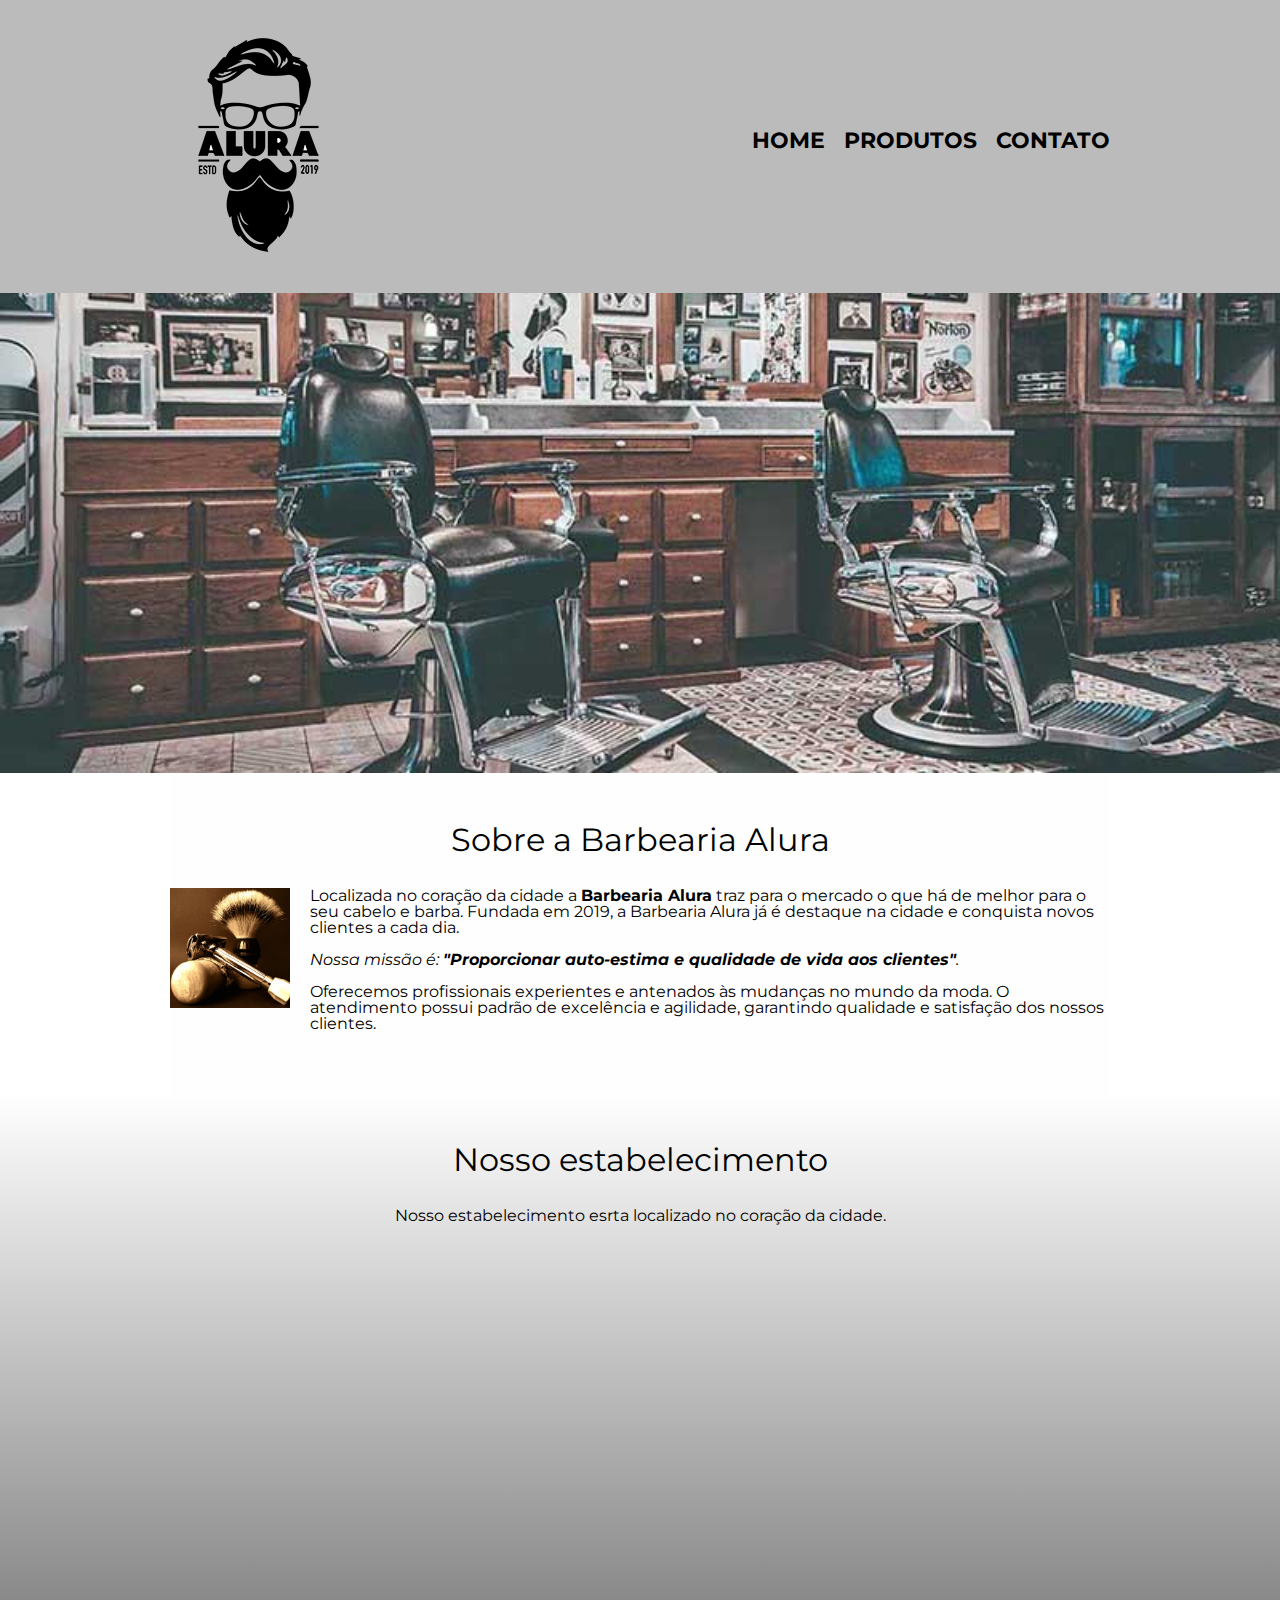
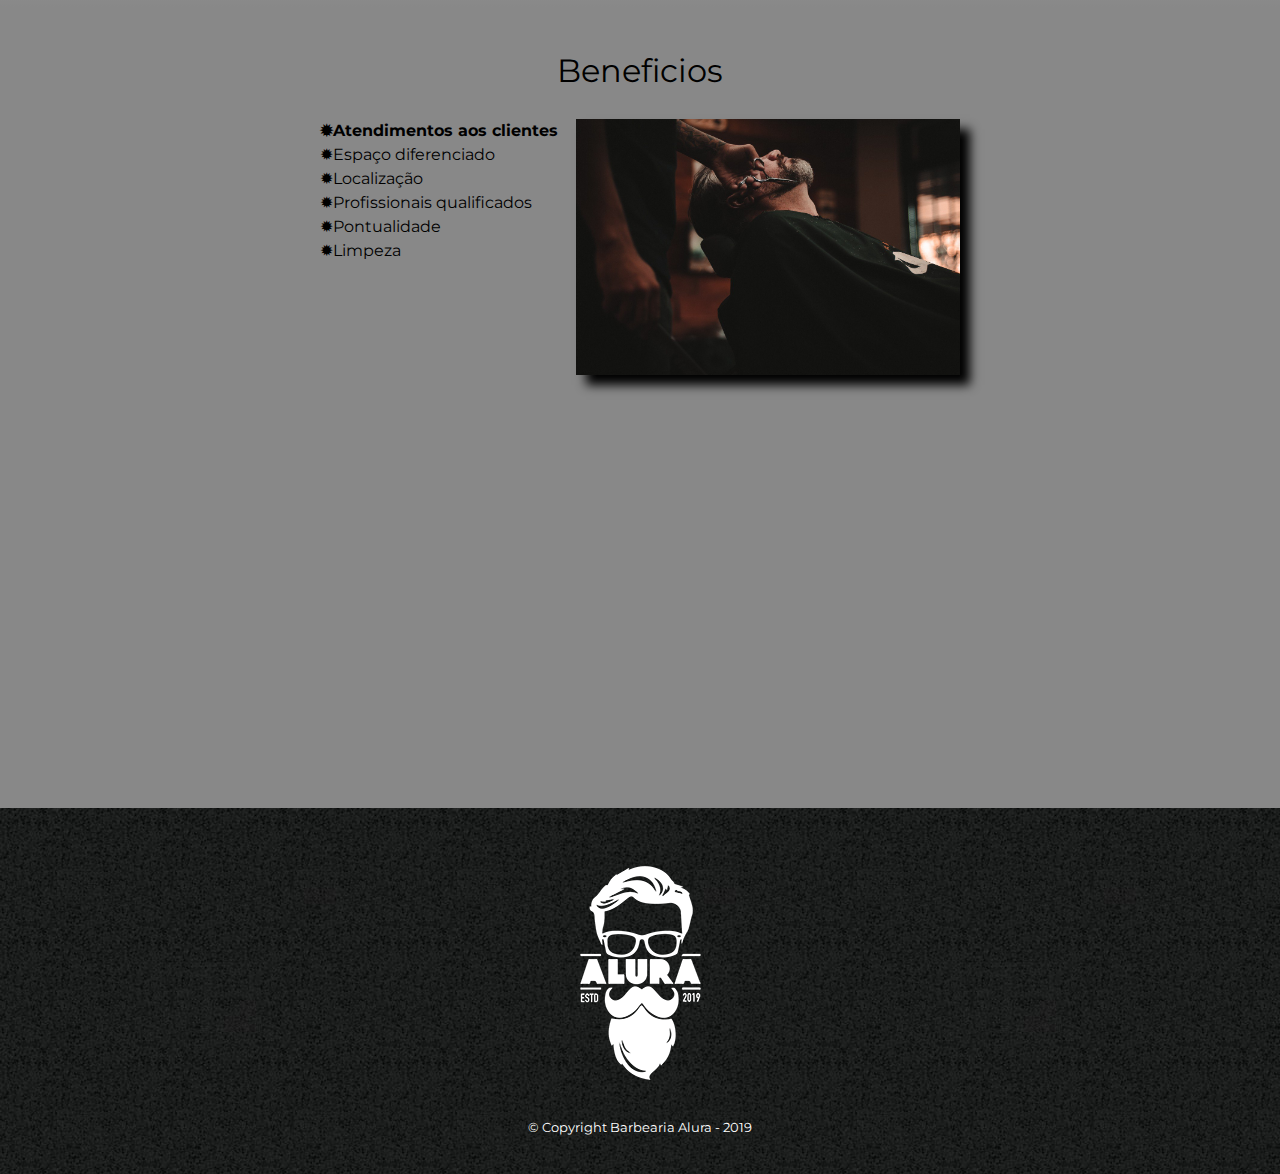
<file: HTML5:CSS3 /index.html>
<!DOCTYPE html>  
<html lang="pt-br">

    <head>
        <meta charset="UTF-8">
        <meta name="viewport" content="width=device-width">
        <title>Barbearia Alura</title>
        <link rel="stylesheet" href="reset.css">
    <!-- Ordem dos links importa. Primeiro limpa o padrão do navegador e depois adiciona o criado pelo desenvolvedor-->
    <link rel="stylesheet" href="style.css">
    <link href="https://fonts.googleapis.com/css?family=Montserrat&display=swap" rel="stylesheet">
    </head>

    <body>
        <header>
            
                <div class="caixa">
                    <h1><img src="imagens/logo.png" alt=""></h1>
        
                    <nav>
                        <ul>
                            <li><a href="index.html">Home</a></li>
                            <li><a href="produtos.html">Produtos</a></li>
                            <li><a href="contato.html">Contato</a></li>
                        </ul>
                    </nav>
                </div>
           
        </header>

        <img class="banner" src="imagens/banner.jpg" alt="">

        <main>
            <section class="principal">

                <h2 class="titulo-principal">Sobre a Barbearia Alura</h2>

                <img class="utensilios" src="imagens/utensilios.jpg" alt="Utensilios de um barbeiro.">

                <p>Localizada no coração da cidade a <strong>Barbearia Alura</strong> traz para o mercado o que há de melhor para o seu cabelo e barba. Fundada em 2019, a Barbearia Alura já é destaque na cidade e conquista novos clientes a cada dia.</p>

                <p id="missao"><em>Nossa missão é: <strong>"Proporcionar auto-estima e qualidade de vida aos clientes"</strong>.</em></p>

                <p>Oferecemos profissionais experientes e antenados às mudanças no mundo da moda. O atendimento possui padrão de excelência e agilidade, garantindo qualidade e satisfação dos nossos clientes.</p>
                
            </section>

            <section class="mapa">
                <h3 class="titulo-principal">Nosso estabelecimento</h3>
                <p>Nosso estabelecimento esrta localizado no coração da cidade.</p>
                <div class="mapa-conteudo">
                    <iframe src="https://www.google.com/maps/embed?pb=!1m18!1m12!1m3!1d3656.448461139044!2d-46.63465338584339!3d-23.588244284669543!2m3!1f0!2f0!3f0!3m2!1i1024!2i768!4f13.1!3m3!1m2!1s0x94ce5a2b2ed7f3a1%3A0xab35da2f5ca62674!2sCaelum!5e0!3m2!1spt-BR!2sbr!4v1577136242918!5m2!1spt-BR!2sbr" width="100%" height="300" frameborder="0" style="border:0;" allowfullscreen=""></iframe>
                </div>

            </section>

            <section class="beneficios">
                <h3 class="titulo-principal">Beneficios</h3>

                <div class="conteudo-beneficios">
                    <ul class="lista-beneficios">
                        <li class="itens">Atendimentos aos clientes</li>
                        <li class="itens">Espaço diferenciado</li>
                        <li class="itens">Localização</li>
                        <li class="itens">Profissionais qualificados</li>
                        <li class="itens">Pontualidade</li>
                        <li class="itens">Limpeza</li>
                    </ul><img src="imagens/beneficios.jpg" class="imagem-beneficios" alt="">
                    <!-- elementos <ul> e <img> precisam estar colados pois o inline-block do css reconhece o espaço que pode haver de uma linha entre as tags e não dispoe os elementos da forma correta -->
                </div>

                <div class="video">
                    <iframe width="100%" height="315" src="https://www.youtube.com/embed/wcVVXUV0YUY" frameborder="0" allow="accelerometer; autoplay; encrypted-media; gyroscope; picture-in-picture" allowfullscreen></iframe>
                </div>

            </section>



        </main>

        <footer>
            <img src="imagens/logo-branco.png" alt="">
            <p class="copyright">&copy; Copyright Barbearia Alura  - 2019</p>
        </footer>

    </body>
</html>
</file>
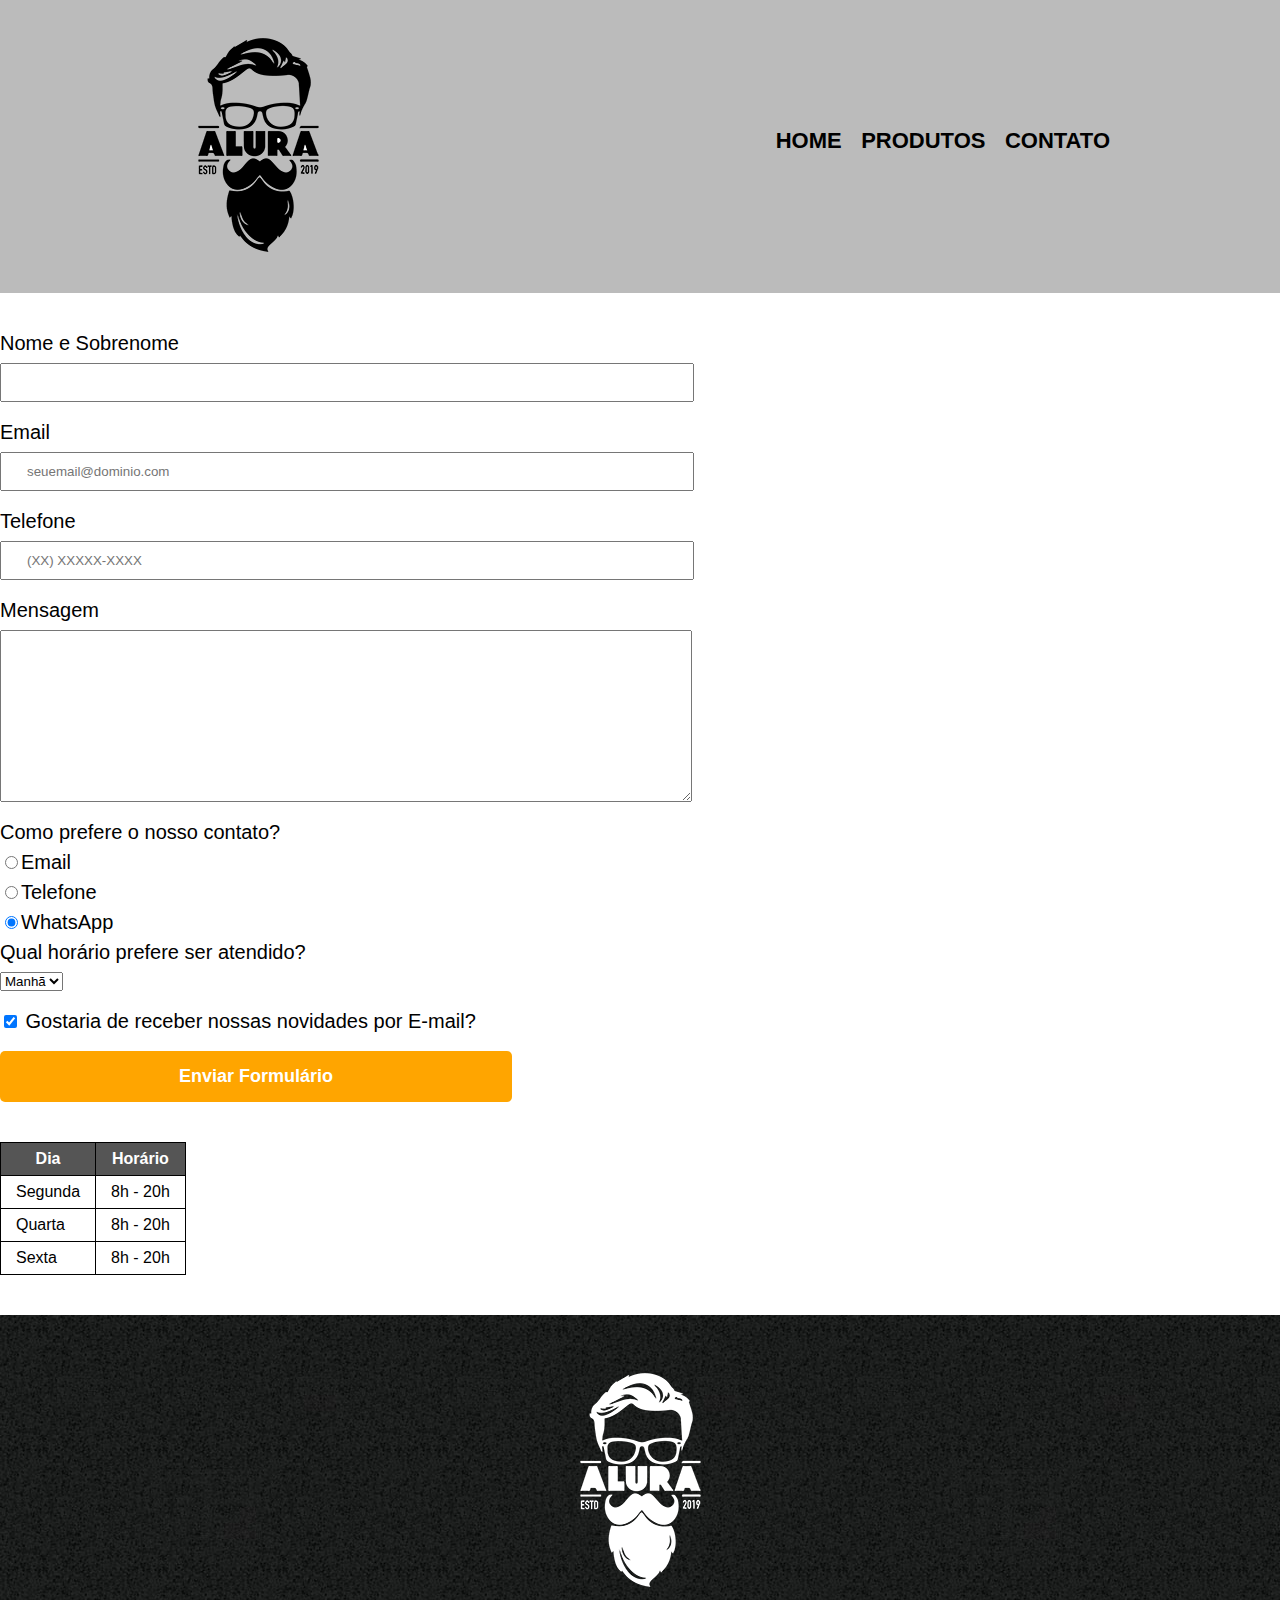
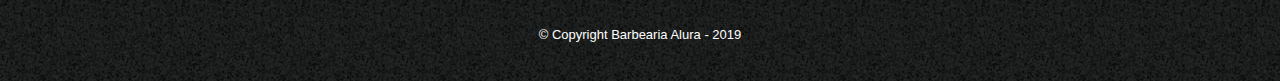
<file: HTML5:CSS3 /contato.html>
<!DOCTYPE html>
<html>
<head>
    <meta charset="UTF-8">
    <meta name="viewport" content="width=device-width, initial-scale=1.0">
    <meta http-equiv="X-UA-Compatible" content="ie=edge">
    <title>Contato - Barbearia Alura</title>
    <link rel="stylesheet" href="reset.css">
    <!-- Ordem dos links importa. Primeiro limpa o padrão do navegador e depois adiciona o criado pelo desenvolvedor-->
    <link rel="stylesheet" href="style.css">
</head>
<body>
    <header>
        <div class="caixa">
            <h1><img src="imagens/logo.png" alt="Logo da Barbearia Alura"></h1>

            <nav>
                <ul>
                    <li><a href="index.html">Home</a></li>
                    <li><a href="produtos.html">Produtos</a></li>
                    <li><a href="contato.html">Contato</a></li>
                </ul>
            </nav>
        </div>
    </header>

    <main>
        <form class="form">
            <label for="nomesobrenome">Nome e Sobrenome</label>
            <input type="text" id="nomesobrenome" class="input-padrao" required>

            <label for="email">Email</label>
            <input type="email" id="email" class="input-padrao" required placeholder="seuemail@dominio.com">

            <label for="telefone">Telefone</label>
            <input type="tel" id="telefone" class="input-padrao" required placeholder="(XX) XXXXX-XXXX">

            <label for="mensagem">Mensagem</label>
            <textarea name="" id="mensagem" cols="80" rows="10" class="input-padrao" required></textarea>

            <fieldset>
                <legend>Como prefere o nosso contato?</legend>
                <label for="radio-email"><input type="radio" name="contato" value="email" id="radio-email">Email</label>
                

                <label for="radio-telefone"><input type="radio" name="contato" value="telefone" id="radio-telefone">Telefone</label>
                

                <label for="radio-whatsapp"><input type="radio" name="contato" value="whatsapp" id="radio-whatsapp" checked>WhatsApp</label>
                
            </fieldset>

            <fieldset>
                <legend>Qual horário prefere ser atendido?</legend>
                <select name="" id="">
                    <option value="">Manhã</option>
                    <option value="">Tarde</option>
                    <option value="">Noite</option>
                </select>
            </fieldset>
                            
            <label class="checkbox"><input type="checkbox" checked> Gostaria de receber nossas novidades por E-mail?</label>

            <input type="submit" value="Enviar Formulário" class="enviar"> 
        </form>

        <table class="table">
            <thead>
                <tr>
                    <th>Dia</th>
                    <th>Horário</th>
                </tr>
            </thead>

            <tbody>
                <tr>
                    <td>Segunda</td>
                    <td>8h - 20h</td>
                </tr>

                <tr>
                    <td>Quarta</td>
                    <td>8h - 20h</td>
                </tr>

                <tr>
                    <td>Sexta</td>
                    <td>8h - 20h</td>
                </tr>
            </tbody>

        </table>

    </main>

    <footer>
        <img src="imagens/logo-branco.png" alt="Logo da Barbearia Alura">
        <p class="copyright">&copy; Copyright Barbearia Alura  - 2019</p>
    </footer>

</body>
</html>
</file>
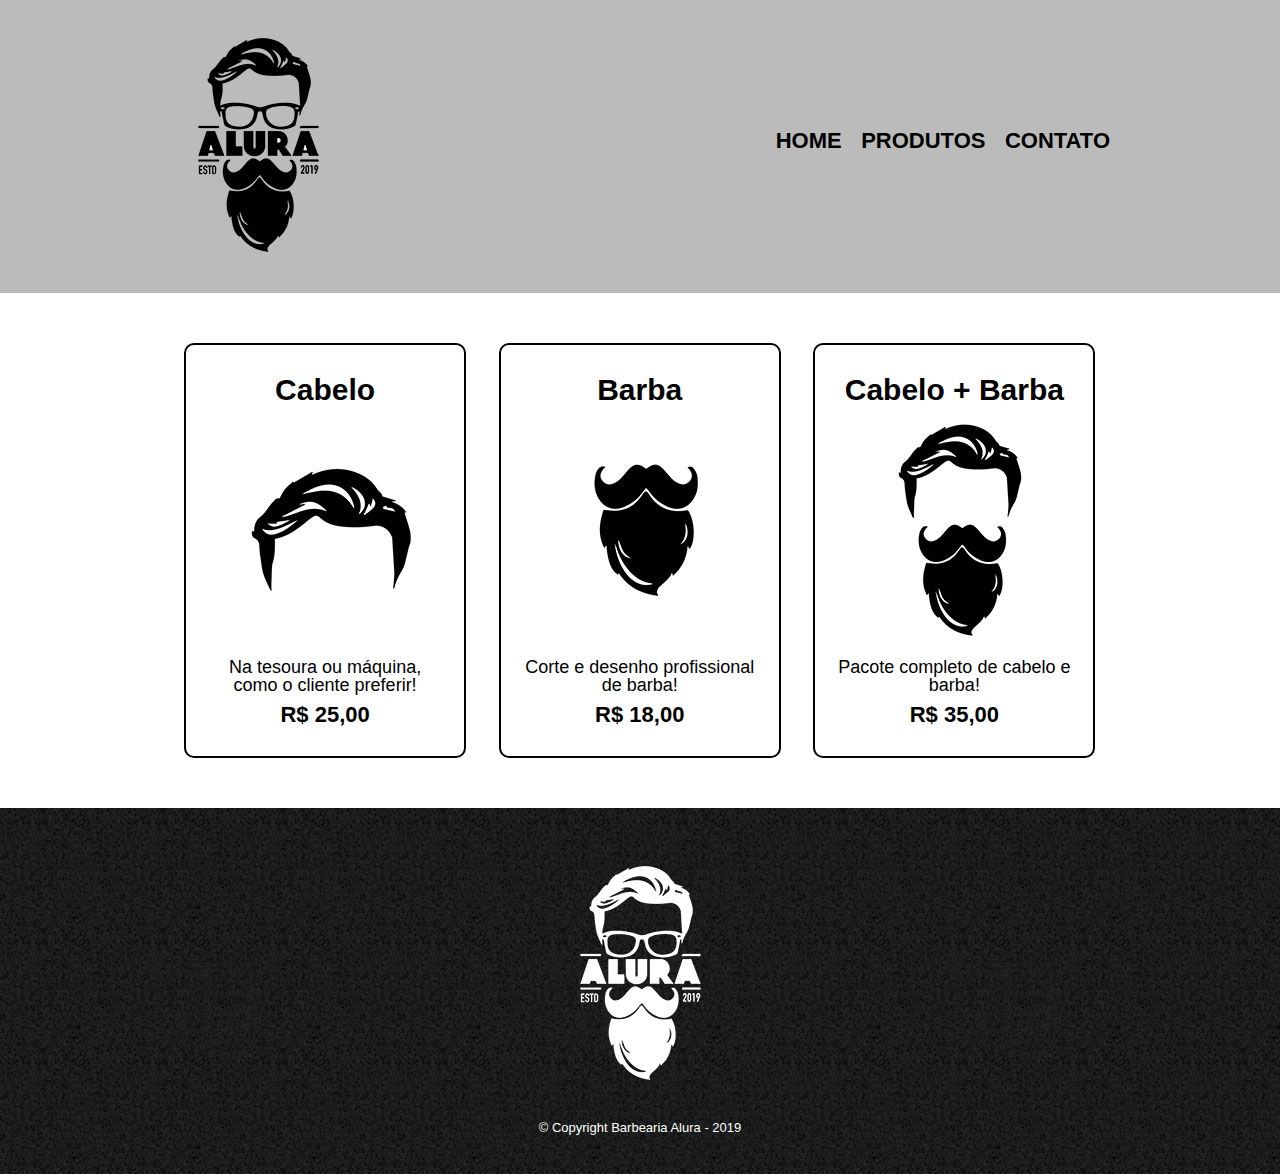
<file: HTML5:CSS3 /produtos.html>
<!DOCTYPE html>
<html>
<head>
    <meta charset="UTF-8">
    <meta name="viewport" content="width=device-width, initial-scale=1.0">
    <meta http-equiv="X-UA-Compatible" content="ie=edge">
    <title>Produtos - Barbearia Alura</title>
    <link rel="stylesheet" href="reset.css">
    <!-- Ordem dos links importa. Primeiro limpa o padrão do navegador e depois adiciona o criado pelo desenvolvedor-->
    <link rel="stylesheet" href="style.css">
</head>
<body>
    <header>
        <div class="caixa">
            <h1><img src="imagens/logo.png" alt=""></h1>

            <nav>
                <ul>
                    <li><a href="index.html">Home</a></li>
                    <li><a href="produtos.html">Produtos</a></li>
                    <li><a href="contato.html">Contato</a></li>
                </ul>
            </nav>
        </div>
    </header>

    <main>
        <ul class="produtos">
            <li>
                <h2>Cabelo</h2>
                <img src="imagens/cabelo.jpg" alt="">
                <p class="produto-descricao">Na tesoura ou máquina, como o cliente preferir!</p>
                <p class="produto-preco">R$ 25,00</p>
            </li>

            <li>
                <h2>Barba</h2>
                <img src="imagens/barba.jpg" alt="">
                <p class="produto-descricao">Corte e desenho profissional de barba!</p>
                <p class="produto-preco">R$ 18,00</p>
            </li>

            <li>
                <h2>Cabelo + Barba</h2>
                <img src="imagens/cabelo+barba.jpg" alt="">
                <p class="produto-descricao">Pacote completo de cabelo e barba!</p>
                <p class="produto-preco">R$ 35,00</p>
            </li>
        </ul>
    </main>

    <footer>
        <img src="imagens/logo-branco.png" alt="">
        <p class="copyright">&copy; Copyright Barbearia Alura  - 2019</p>
    </footer>

</body>
</html>
</file>
<file: HTML5:CSS3 /style.css>
body{
    font-family: 'Montserrat', sans-serif;
}

header{
    background: #BBBBBB;
    padding: 20px 0;
}

.caixa{
    position: relative;
    width: 940px;
    margin: 0 auto;
}

nav{
    position: absolute;
    top: 110px; /* pois ja sabe o tamnho da imagem */
    right: 0;
}
                       
nav li{                                                  
    display: inline;         
    margin: 0 0 0 15px; /* norte direita sul esquerda */
}

nav a{
    text-transform: uppercase;
    color: black;
    font-weight: bold;
    font-size: 22px;
    text-decoration: none; /* tira o texto sublinhado */
}

nav a:hover{
    color: #C78C19;
    text-decoration: underline;
}

.produtos{
    width: 940px;
    margin: 0 auto;
    padding: 50px 0; /* 50 para coma e para baixo. 0 para os lados */
}

.produtos li{
    display: inline-block;
    text-align: center;
    width: 30%;
    vertical-align: top;
    margin: 0 1.5%;
    padding: 30px 20px;
    box-sizing: border-box;
    /*criacao da borda*/
    border: 2px solid black;
    /*  ou
    border-color: black;
    border-width: 2px;
    border-style: solid;
    */
    border-radius: 10px;
}

.produtos li:hover{
    border-color: #C78C19;
}

.produtos li:active{
    border-color: green;
}

.produtos li:hover h2{
    font-size: 35px;
}

.produtos h2{
    font-size: 30px;
    font-weight: bold;
}

.produto-descricao{
 font-size: 18px;   
}

.produto-preco{
    font-size: 22px;
    font-weight: bold;
    margin-top: 10px;
    /* ou margin: 10px  0 0; */
}

footer{
    text-align: center;
    background: url(imagens/bg.jpg);
    padding: 40px 0;
}

.copyright{
    color: white;
    font-size: 13px;
    margin: 20px 0 0;
}


form{
    margin: 40px 0;

}

form label, form legend{
    display: block;
    font-size: 20px;
    margin: 0 0 10px;
}

.input-padrao{
    display: block;
    margin: 0 0 20px;
    padding: 10px 25px;
    width: 50%;
}

.checkbox{
    margin: 20px 0;
}

.enviar{
    width: 40%;
    padding: 15px 0;
    background: orange;
    color: white;
    font-weight: bold;
    font-size: 18px;
    border: none;
    border-radius: 5px;
    transition: 1s all;
    cursor: pointer;
}

.enviar:hover{
    background: darkorange;
    transform: scale(1.2);
}

table{
    margin: 20px 0 40px;
}

thead{
    background: #555555;
    color: white;
    font-weight: bold;
}

th, td{
    border: 1px solid black;
    padding: 8px 15px;
}

/* css da pagina inicial */
.banner{
    width: 100%;
}

.titulo-principal{
    text-align: center;
    font-size: 2em; /* 2x o temanho base */
    margin: 0 0 1em;
    clear: left;
}


.principal{
    padding: 3em 0;
    background: #FEFEFE;
    width: 940px;
    margin: 0 auto;
}

.principal p{
    margin: 0 0 1em;
}

.principal strong{
    font-weight: bold;
}

.principal em{
    font-style: italic;
}

.utensilios{
    width: 120px;
    float: left;
    margin: 0 20px 20px 0;
}

.mapa{
    padding: 3em 0;
    background: linear-gradient(#FEFEFE, #888888); /* uso de gradiente*/
    
}

.mapa-conteudo{
    width: 940px;
    margin: 0 auto;
}

.mapa p{
    margin: 0 0 2em;
    text-align: center;
}

.beneficios{
    padding: 3em 0;
    background: #888888;

}

.conteudo-beneficios{
    width: 640px;
    margin: 0 auto;
}

.lista-beneficios{
    width: 40%;
    display: inline-block;
    vertical-align: top;
}

.itens{
    line-height: 1.5;
}

.itens:first-child{
    font-weight: bold;
}

.itens:before{
    content: "✹";
}

.imagem-beneficios{
    width: 60%;
    opacity: 1;
    transition: 400ms;
    box-shadow: 10px 10px 10px 0 #000000;
}

.imagem-beneficios:hover{
    opacity: 0.3;
}

.video{
    width: 560px;
    margin: 2em auto;
}


/* responsividade */

@media screen and (max-width: 480px){
    .caixa, .principal, .conteudo-beneficios, .mapa-conteudo, .video, .produtos, .form{
        width: auto;
    }

    h1{
        text-align: center;
    }
    

    nav{
        position: static;
    }

  

    .lista-beneficios, .imagem-beneficios{
        width: 100%;
    }

    .produtos li{
        display: list-item;
        width: auto;
        
    }
    .form{
        text-align: center;
    }

    .input-padrao, .table{
        margin: auto;
        
    }

}
</file>
